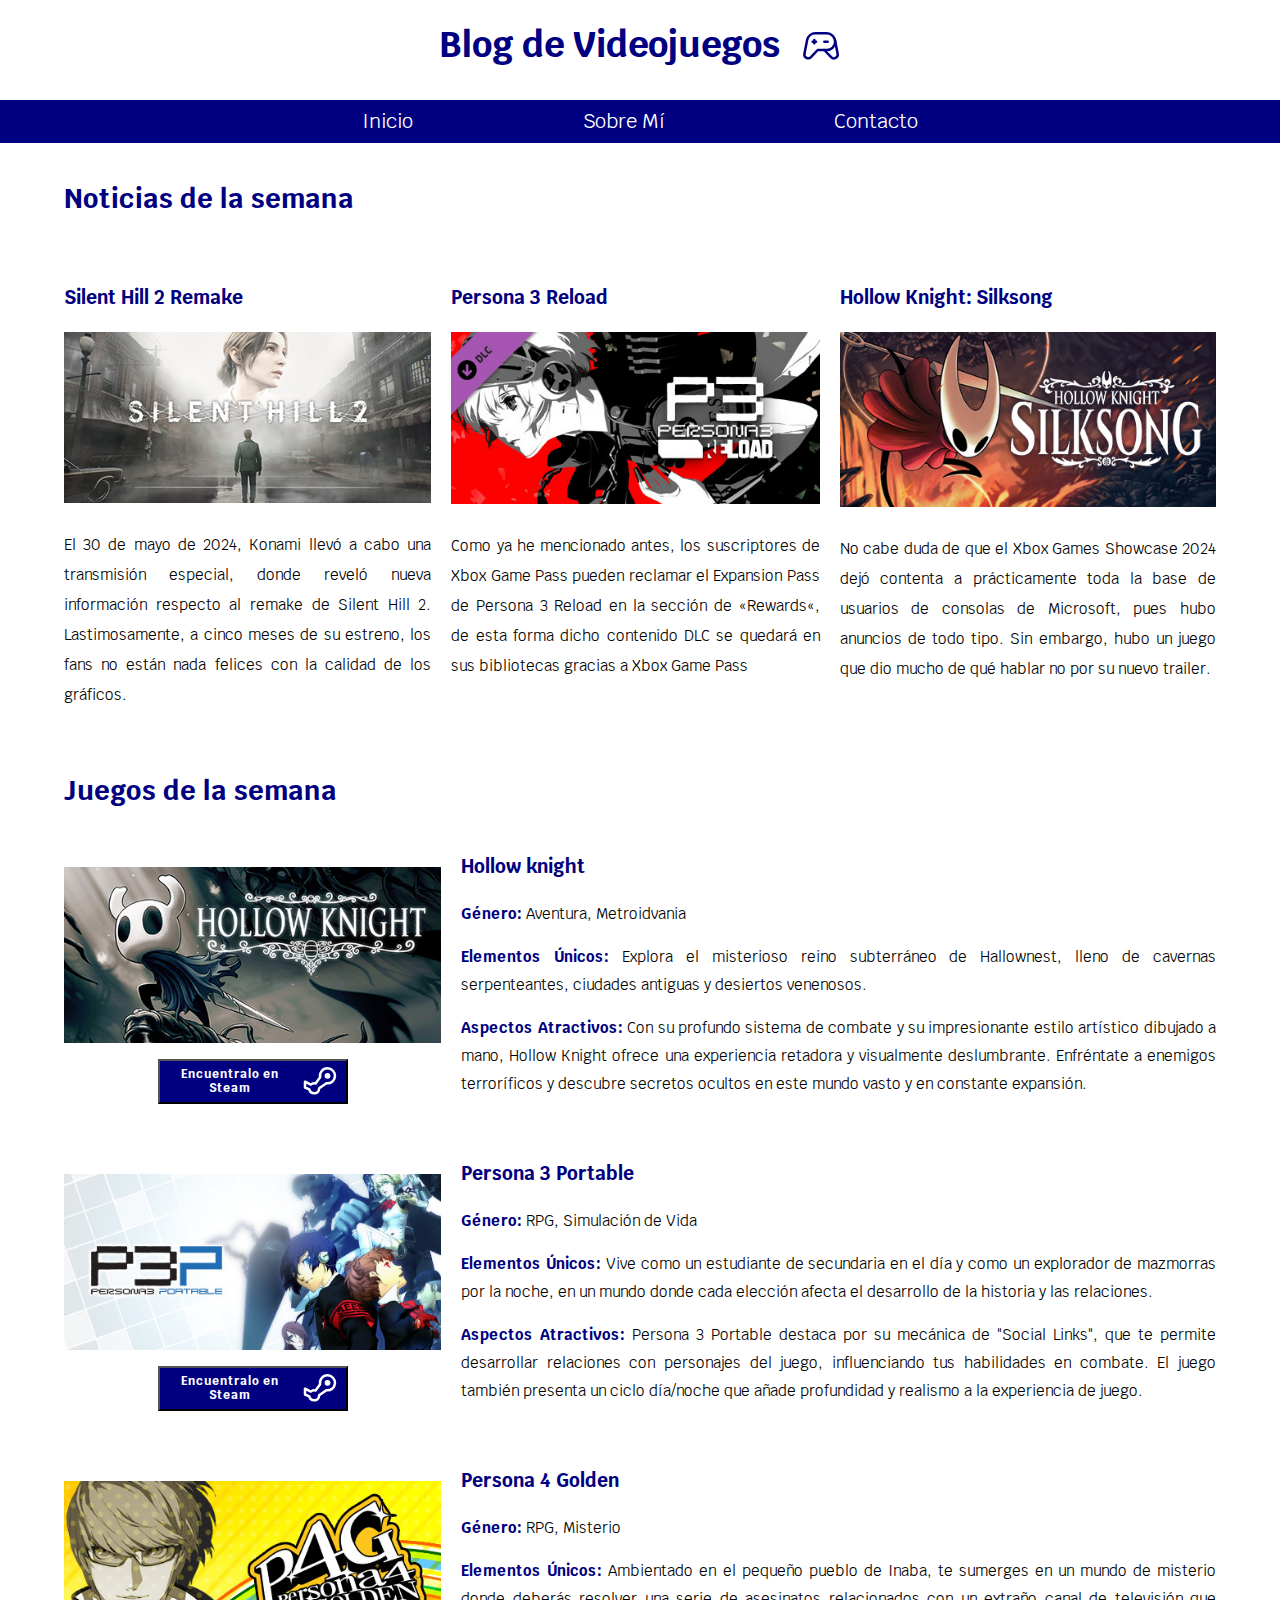
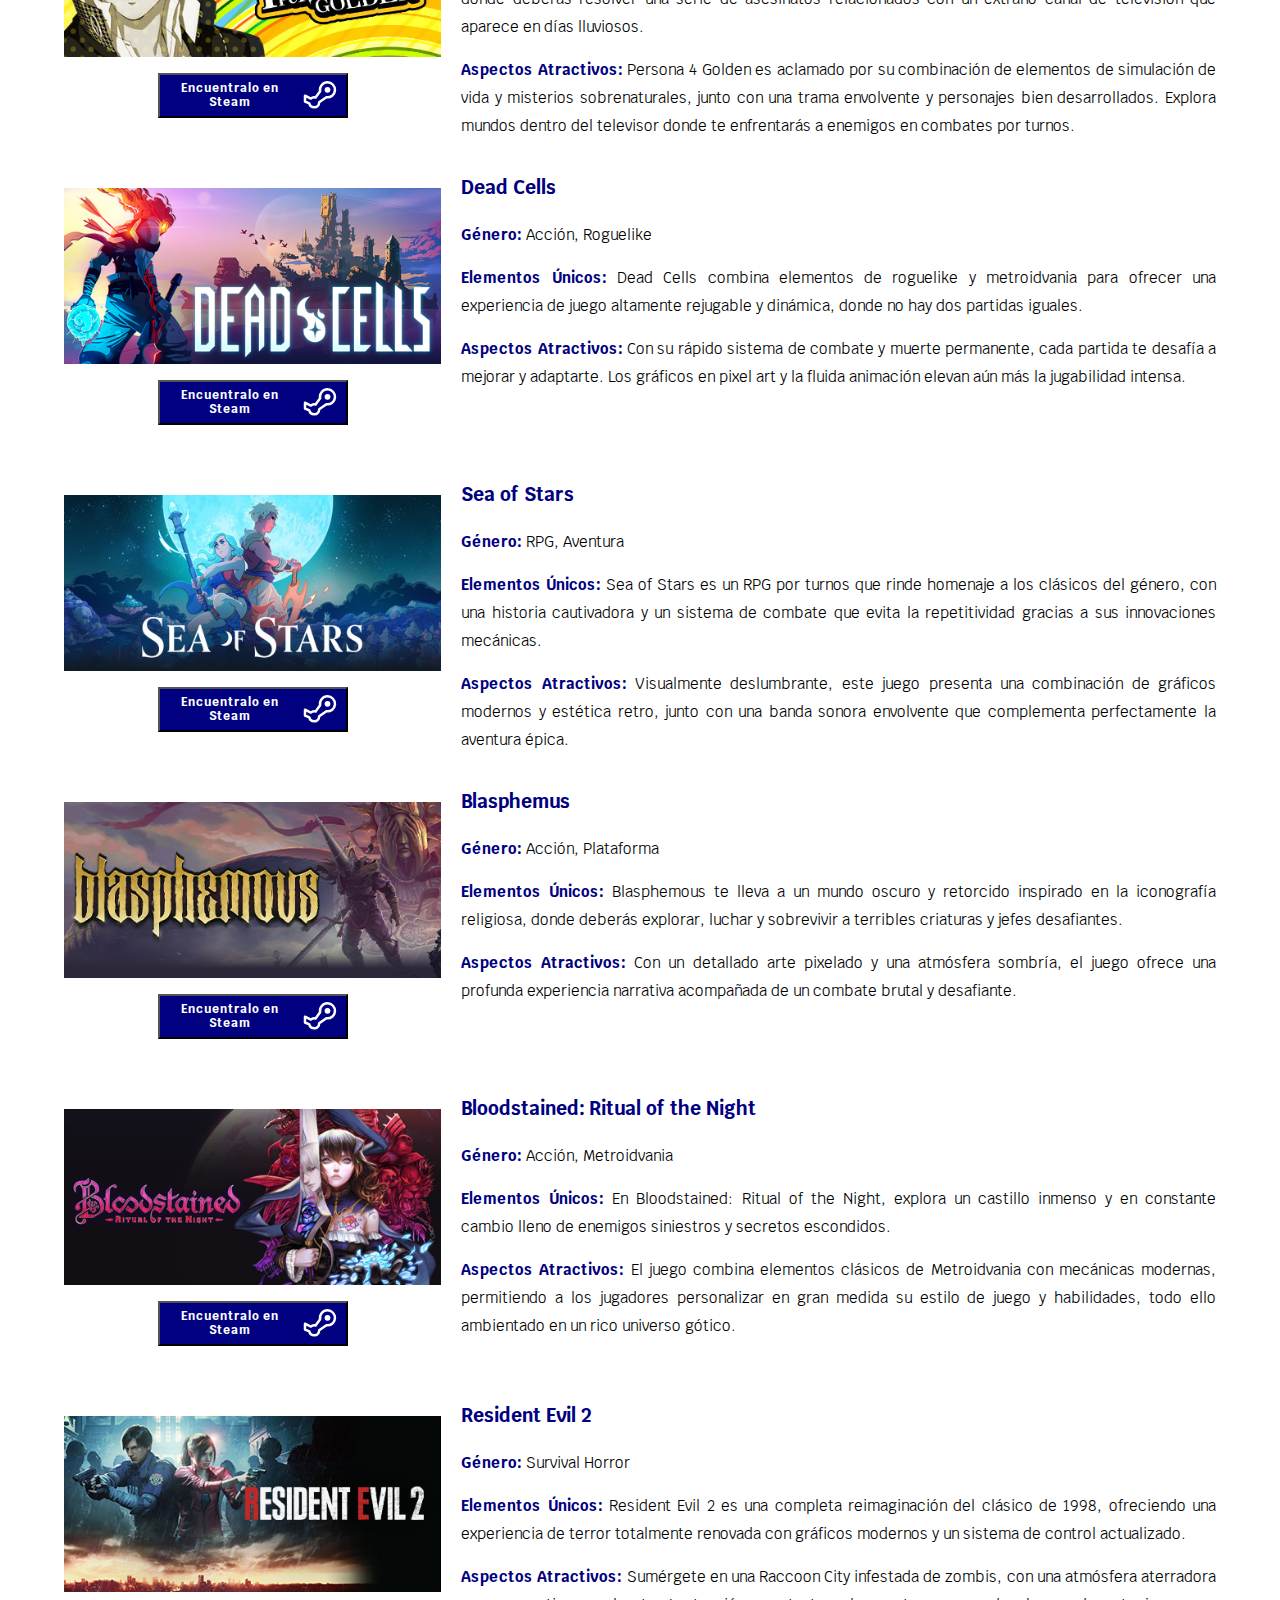
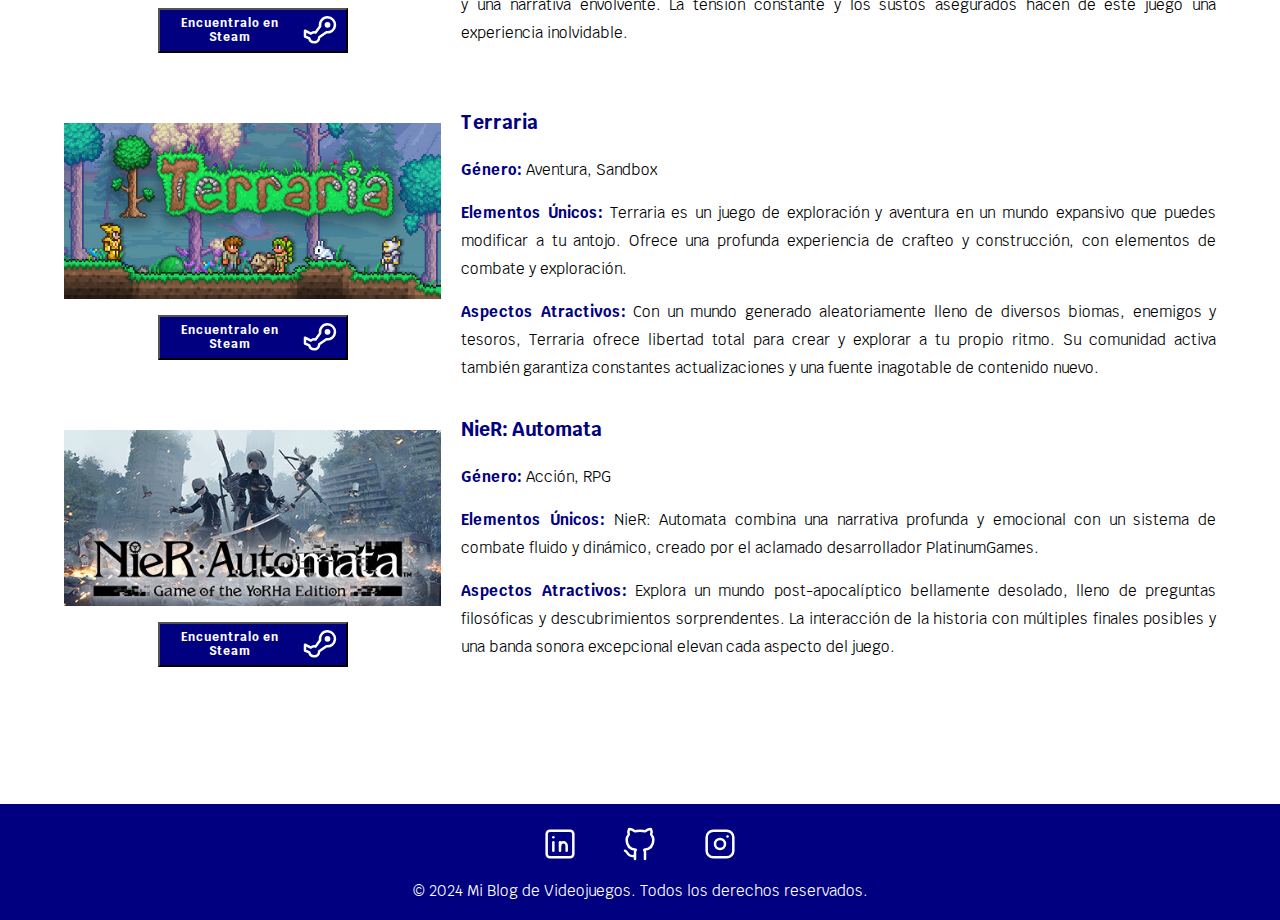
<file: index.html>
<!DOCTYPE html>
<html lang="en">
<head>
    <meta charset="UTF-8">
    <meta name="viewport" content="width=device-width, initial-scale=1.0">
    <title>Blog de Videojuegos</title>
    <link rel="preconnect" href="https://fonts.googleapis.com">
    <link rel="preconnect" href="https://fonts.gstatic.com" crossorigin>
    <link href="https://fonts.googleapis.com/css2?family=Krub:wght@400;700&display=swap" rel="stylesheet">
    <link rel="stylesheet" href="css/normalize.css"> <!-- Vincula una hoja de estilos para normalizar los estilos predeterminados del navegador -->
    <link rel="stylesheet" href="css/style.css">
</head>

<body>
    <header class="header">
        <div class="titulo__logo">
            <h1 class="titulo" style="text-align:center;">Blog de Videojuegos</h1>
            <svg xmlns="http://www.w3.org/2000/svg" class="icon icon-tabler icon-tabler-device-gamepad-2" width="40" height="40" viewBox="0 0 24 24" stroke-width="1.5" stroke="#000080" fill="none" stroke-linecap="round" stroke-linejoin="round">
                <path stroke="none" d="M0 0h24v24H0z" fill="none"/>
                <path d="M12 5h3.5a5 5 0 0 1 0 10h-5.5l-4.015 4.227a2.3 2.3 0 0 1 -3.923 -2.035l1.634 -8.173a5 5 0 0 1 4.904 -4.019h3.4z" />
                <path d="M14 15l4.07 4.284a2.3 2.3 0 0 0 3.925 -2.023l-1.6 -8.232" />
                <path d="M8 9v2" />
                <path d="M7 10h2" />
                <path d="M14 10h2" />
              </svg>
            
        </div>
            <nav class="navegacion">
      
                    <a class="navegacion__enlace"  href="index.html">Inicio</a>
                    <a class="navegacion__enlace" href="sobremi.html">Sobre Mí</a>
                    <a class="navegacion__enlace" href="index.html">Contacto</a>  
            </nav>
            
       
    </header>
    

    <div class="contenedor">
        <h2 style="margin: 4rem 0 0 0">Noticias de la semana</h2>
        <main>
            <div class="articulos__noticia">
                <article class="noticia">
                    <h3>Silent Hill 2 Remake</h3>
                        <img src="img/01.jpg" alt="">
                    <div class="noticia__descripcion">
                        <p>El 30 de mayo de 2024, Konami llevó a cabo una transmisión especial, donde reveló nueva información respecto al remake de Silent Hill 2. Lastimosamente, a cinco meses de su estreno, los fans no están nada felices con la calidad de los gráficos.</p>
        
                    </div>
                    
                </article>
                <article class="noticia">
                    <h3>Persona 3 Reload</h3>
                    <div class="noticia__imagen">
                        <img src="img/02.jpg" alt="">
                    </div>
                    <div class="noticia__descripcion">
                        <p>Como ya he mencionado antes, los suscriptores de Xbox Game Pass pueden reclamar el Expansion Pass de Persona 3 Reload en la sección de «Rewards«, de esta forma dicho contenido DLC se quedará en sus bibliotecas gracias a Xbox Game Pass</p>
        
                    </div>
                </article>
        
                <article class="noticia">
                    <h3>Hollow Knight: Silksong</h3>
                    <div class="noticia__imagen">
                        <img src="img/03.jpg" alt="">
        
                    </div>
                    <div class="noticia__descripcion">
                        <p>No cabe duda de que el Xbox Games Showcase 2024 dejó contenta a prácticamente toda la base de usuarios de consolas de Microsoft, pues hubo anuncios de todo tipo. Sin embargo, hubo un juego que dio mucho de qué hablar no por su nuevo trailer.</p>
        
                    </div>
               
        
                </article>
            
            </div>

            
    
    
        </main>


    </div>
    <h2 class="contenedor" style="margin-bottom: 2.8rem;">Juegos de la semana</h2>
            <div style="margin-bottom: 10rem;">
        
                <div class="contenedor__grid contenedor">
                    <div class="top">
                        <div >
                            <img src="img/1.jpg" alt="">
                            <!-- <button style="border-color: black; font-size: 1.2rem; font-weight: 700; background-color: #000080; color: white; margin: 0.5rem auto; display: flex;justify-content: center;gap: 0.5rem; align-items: center; height: 4.5rem; width: 19rem;">Encuentralo en Steam  -->
                            <button >Encuentralo en Steam 
                                <span>
                                   <div>
                                    <svg xmlns="http://www.w3.org/2000/svg" class="icon icon-tabler icon-tabler-brand-steam" width="40" height="40" viewBox="0 0 24 24" stroke-width="1.5" stroke="#ffffff" fill="none" stroke-linecap="round" stroke-linejoin="round">
                                        <path stroke="none" d="M0 0h24v24H0z" fill="none"/>
                                        <path d="M16.5 5a4.5 4.5 0 1 1 -.653 8.953l-4.347 3.009l0 .038a3 3 0 0 1 -2.824 3l-.176 0a3 3 0 0 1 -2.94 -2.402l-2.56 -1.098v-3.5l3.51 1.755a2.989 2.989 0 0 1 2.834 -.635l2.727 -3.818a4.5 4.5 0 0 1 4.429 -5.302z" />
                                        <circle cx="16.5" cy="9.5" r="1" fill="currentColor" />
                                      </svg>
                                   </div>
                               </span>
                           </button>
                          
                        </div>
                     
                    </div>
                    <div class="descripcion__juego">
                        <h3>Hollow knight</h3>
                        <!-- Hollow Knight -->
                        <p><strong>Género:</strong> Aventura, Metroidvania</p>
                        <p><strong>Elementos Únicos:</strong> Explora el misterioso reino subterráneo de Hallownest, lleno de cavernas serpenteantes, ciudades antiguas y desiertos venenosos.</p>
                        <p><strong>Aspectos Atractivos:</strong> Con su profundo sistema de combate y su impresionante estilo artístico dibujado a mano, Hollow Knight ofrece una experiencia retadora y visualmente deslumbrante. Enfréntate a enemigos terroríficos y descubre secretos ocultos en este mundo vasto y en constante expansión.</p>
                    </div>

                    <div class="top">
                        <div>
                            <img src="img/2.jpg" alt="">
                            <button >Encuentralo en Steam 
                                <span>
                                   <div>
                                    <svg xmlns="http://www.w3.org/2000/svg" class="icon icon-tabler icon-tabler-brand-steam" width="40" height="40" viewBox="0 0 24 24" stroke-width="1.5" stroke="#ffffff" fill="none" stroke-linecap="round" stroke-linejoin="round">
                                        <path stroke="none" d="M0 0h24v24H0z" fill="none"/>
                                        <path d="M16.5 5a4.5 4.5 0 1 1 -.653 8.953l-4.347 3.009l0 .038a3 3 0 0 1 -2.824 3l-.176 0a3 3 0 0 1 -2.94 -2.402l-2.56 -1.098v-3.5l3.51 1.755a2.989 2.989 0 0 1 2.834 -.635l2.727 -3.818a4.5 4.5 0 0 1 4.429 -5.302z" />
                                        <circle cx="16.5" cy="9.5" r="1" fill="currentColor" />
                                      </svg>
                                   </div>
                               </span>
                           </button>
                        </div>
                        
                    </div>
                    <div class="descripcion__juego">
                        <h3>Persona 3 Portable</h3>
                        <!-- Persona 3 Portable -->
                        <p><strong>Género:</strong> RPG, Simulación de Vida</p>
                        <p><strong>Elementos Únicos:</strong> Vive como un estudiante de secundaria en el día y como un explorador de mazmorras por la noche, en un mundo donde cada elección afecta el desarrollo de la historia y las relaciones.</p>
                        <p><strong>Aspectos Atractivos:</strong> Persona 3 Portable destaca por su mecánica de "Social Links", que te permite desarrollar relaciones con personajes del juego, influenciando tus habilidades en combate. El juego también presenta un ciclo día/noche que añade profundidad y realismo a la experiencia de juego.</p>

                  

                    </div>
                    <div class="top">
                        <div>
                            <img src="img/3.jpg" alt="">
                            <button >Encuentralo en Steam 
                                <span>
                                   <div>
                                    <svg xmlns="http://www.w3.org/2000/svg" class="icon icon-tabler icon-tabler-brand-steam" width="40" height="40" viewBox="0 0 24 24" stroke-width="1.5" stroke="#ffffff" fill="none" stroke-linecap="round" stroke-linejoin="round">
                                        <path stroke="none" d="M0 0h24v24H0z" fill="none"/>
                                        <path d="M16.5 5a4.5 4.5 0 1 1 -.653 8.953l-4.347 3.009l0 .038a3 3 0 0 1 -2.824 3l-.176 0a3 3 0 0 1 -2.94 -2.402l-2.56 -1.098v-3.5l3.51 1.755a2.989 2.989 0 0 1 2.834 -.635l2.727 -3.818a4.5 4.5 0 0 1 4.429 -5.302z" />
                                        <circle cx="16.5" cy="9.5" r="1" fill="currentColor" />
                                      </svg>
                                   </div>
                               </span>
                           </button>
                        </div>
                        
                    </div>
                    <div class="descripcion__juego">
                        <h3>Persona 4 Golden</h3>
                        <!-- Persona 4 Golden -->
                        <p><strong>Género:</strong> RPG, Misterio</p>
                        <p><strong>Elementos Únicos:</strong> Ambientado en el pequeño pueblo de Inaba, te sumerges en un mundo de misterio donde deberás resolver una serie de asesinatos relacionados con un extraño canal de televisión que aparece en días lluviosos.</p>
                        <p><strong>Aspectos Atractivos:</strong> Persona 4 Golden es aclamado por su combinación de elementos de simulación de vida y misterios sobrenaturales, junto con una trama envolvente y personajes bien desarrollados. Explora mundos dentro del televisor donde te enfrentarás a enemigos en combates por turnos.</p>

                    </div>

                    <div class="top">
                        <div>
                            <img src="img/4.jpg" alt="">
                            <button >Encuentralo en Steam 
                                <span>
                                   <div>
                                    <svg xmlns="http://www.w3.org/2000/svg" class="icon icon-tabler icon-tabler-brand-steam" width="40" height="40" viewBox="0 0 24 24" stroke-width="1.5" stroke="#ffffff" fill="none" stroke-linecap="round" stroke-linejoin="round">
                                        <path stroke="none" d="M0 0h24v24H0z" fill="none"/>
                                        <path d="M16.5 5a4.5 4.5 0 1 1 -.653 8.953l-4.347 3.009l0 .038a3 3 0 0 1 -2.824 3l-.176 0a3 3 0 0 1 -2.94 -2.402l-2.56 -1.098v-3.5l3.51 1.755a2.989 2.989 0 0 1 2.834 -.635l2.727 -3.818a4.5 4.5 0 0 1 4.429 -5.302z" />
                                        <circle cx="16.5" cy="9.5" r="1" fill="currentColor" />
                                      </svg>
                                   </div>
                               </span>
                           </button>
                        </div>
                        
                    </div>
                    <div class="descripcion__juego">
                        <h3>Dead Cells</h3>
                        <p><strong>Género:</strong> Acción, Roguelike</p>
                        <p><strong>Elementos Únicos:</strong> Dead Cells combina elementos de roguelike y metroidvania para ofrecer una experiencia de juego altamente rejugable y dinámica, donde no hay dos partidas iguales.</p>
                        <p><strong>Aspectos Atractivos:</strong> Con su rápido sistema de combate y muerte permanente, cada partida te desafía a mejorar y adaptarte. Los gráficos en pixel art y la fluida animación elevan aún más la jugabilidad intensa.</p>

                    </div>
                    <div class="top">
                        <div>
                            <img src="img/5.jpg" alt="">
                            <button >Encuentralo en Steam 
                                <span>
                                   <div>
                                    <svg xmlns="http://www.w3.org/2000/svg" class="icon icon-tabler icon-tabler-brand-steam" width="40" height="40" viewBox="0 0 24 24" stroke-width="1.5" stroke="#ffffff" fill="none" stroke-linecap="round" stroke-linejoin="round">
                                        <path stroke="none" d="M0 0h24v24H0z" fill="none"/>
                                        <path d="M16.5 5a4.5 4.5 0 1 1 -.653 8.953l-4.347 3.009l0 .038a3 3 0 0 1 -2.824 3l-.176 0a3 3 0 0 1 -2.94 -2.402l-2.56 -1.098v-3.5l3.51 1.755a2.989 2.989 0 0 1 2.834 -.635l2.727 -3.818a4.5 4.5 0 0 1 4.429 -5.302z" />
                                        <circle cx="16.5" cy="9.5" r="1" fill="currentColor" />
                                      </svg>
                                   </div>
                               </span>
                           </button>
                        </div>
                        
                    </div>

                    <div class="descripcion__juego">
                        <h3>Sea of Stars</h3>

                        <p><strong>Género:</strong> RPG, Aventura</p>
                        <p><strong>Elementos Únicos:</strong> Sea of Stars es un RPG por turnos que rinde homenaje a los clásicos del género, con una historia cautivadora y un sistema de combate que evita la repetitividad gracias a sus innovaciones mecánicas.</p>
                        <p><strong>Aspectos Atractivos:</strong> Visualmente deslumbrante, este juego presenta una combinación de gráficos modernos y estética retro, junto con una banda sonora envolvente que complementa perfectamente la aventura épica.</p>
                    </div>
                    <div class="top">
                        <div>
                            <img src="img/6.jpg" alt="">
                            <button >Encuentralo en Steam 
                                <span>
                                   <div>
                                    <svg xmlns="http://www.w3.org/2000/svg" class="icon icon-tabler icon-tabler-brand-steam" width="40" height="40" viewBox="0 0 24 24" stroke-width="1.5" stroke="#ffffff" fill="none" stroke-linecap="round" stroke-linejoin="round">
                                        <path stroke="none" d="M0 0h24v24H0z" fill="none"/>
                                        <path d="M16.5 5a4.5 4.5 0 1 1 -.653 8.953l-4.347 3.009l0 .038a3 3 0 0 1 -2.824 3l-.176 0a3 3 0 0 1 -2.94 -2.402l-2.56 -1.098v-3.5l3.51 1.755a2.989 2.989 0 0 1 2.834 -.635l2.727 -3.818a4.5 4.5 0 0 1 4.429 -5.302z" />
                                        <circle cx="16.5" cy="9.5" r="1" fill="currentColor" />
                                      </svg>
                                   </div>
                               </span>
                           </button>
                        </div>
                        
                    </div>

                    <div class="descripcion__juego">
                        <h3>Blasphemus</h3>
                        <p><strong>Género:</strong> Acción, Plataforma</p>
                        <p><strong>Elementos Únicos:</strong> Blasphemous te lleva a un mundo oscuro y retorcido inspirado en la iconografía religiosa, donde deberás explorar, luchar y sobrevivir a terribles criaturas y jefes desafiantes.</p>
                        <p><strong>Aspectos Atractivos:</strong> Con un detallado arte pixelado y una atmósfera sombría, el juego ofrece una profunda experiencia narrativa acompañada de un combate brutal y desafiante.</p>


                    </div>
                    <div class="top">
                        <div>
                            <img src="img/7.jpg" alt="">
                            <button >Encuentralo en Steam 
                                <span>
                                   <div>
                                    <svg xmlns="http://www.w3.org/2000/svg" class="icon icon-tabler icon-tabler-brand-steam" width="40" height="40" viewBox="0 0 24 24" stroke-width="1.5" stroke="#ffffff" fill="none" stroke-linecap="round" stroke-linejoin="round">
                                        <path stroke="none" d="M0 0h24v24H0z" fill="none"/>
                                        <path d="M16.5 5a4.5 4.5 0 1 1 -.653 8.953l-4.347 3.009l0 .038a3 3 0 0 1 -2.824 3l-.176 0a3 3 0 0 1 -2.94 -2.402l-2.56 -1.098v-3.5l3.51 1.755a2.989 2.989 0 0 1 2.834 -.635l2.727 -3.818a4.5 4.5 0 0 1 4.429 -5.302z" />
                                        <circle cx="16.5" cy="9.5" r="1" fill="currentColor" />
                                      </svg>
                                   </div>
                               </span>
                           </button>
                        </div>
                        
                    </div>
                    <div class="descripcion__juego">
                        <h3>Bloodstained: Ritual of the Night</h3>
                        <p><strong>Género:</strong> Acción, Metroidvania</p>
                        <p><strong>Elementos Únicos:</strong> En Bloodstained: Ritual of the Night, explora un castillo inmenso y en constante cambio lleno de enemigos siniestros y secretos escondidos.</p>
                        <p><strong>Aspectos Atractivos:</strong> El juego combina elementos clásicos de Metroidvania con mecánicas modernas, permitiendo a los jugadores personalizar en gran medida su estilo de juego y habilidades, todo ello ambientado en un rico universo gótico.</p>


                    </div>
                    <div class="top">
                        <div>
                            <img src="img/8.jpg" alt="">
                            <button >Encuentralo en Steam 
                                <span>
                                   <div>
                                    <svg xmlns="http://www.w3.org/2000/svg" class="icon icon-tabler icon-tabler-brand-steam" width="40" height="40" viewBox="0 0 24 24" stroke-width="1.5" stroke="#ffffff" fill="none" stroke-linecap="round" stroke-linejoin="round">
                                        <path stroke="none" d="M0 0h24v24H0z" fill="none"/>
                                        <path d="M16.5 5a4.5 4.5 0 1 1 -.653 8.953l-4.347 3.009l0 .038a3 3 0 0 1 -2.824 3l-.176 0a3 3 0 0 1 -2.94 -2.402l-2.56 -1.098v-3.5l3.51 1.755a2.989 2.989 0 0 1 2.834 -.635l2.727 -3.818a4.5 4.5 0 0 1 4.429 -5.302z" />
                                        <circle cx="16.5" cy="9.5" r="1" fill="currentColor" />
                                      </svg>
                                   </div>
                               </span>
                           </button>
                        </div>
                        
                    </div>
                    <div class="descripcion__juego">
                        <h3>Resident Evil 2</h3>
                        <p><strong>Género:</strong> Survival Horror</p>
                        <p><strong>Elementos Únicos:</strong> Resident Evil 2 es una completa reimaginación del clásico de 1998, ofreciendo una experiencia de terror totalmente renovada con gráficos modernos y un sistema de control actualizado.</p>
                        <p><strong>Aspectos Atractivos:</strong> Sumérgete en una Raccoon City infestada de zombis, con una atmósfera aterradora y una narrativa envolvente. La tensión constante y los sustos asegurados hacen de este juego una experiencia inolvidable.</p>

                    </div>
                    <div class="top">
                        <div>
                            <img src="img/9.jpg" alt="">
                            <button >Encuentralo en Steam 
                                <span>
                                   <div>
                                    <svg xmlns="http://www.w3.org/2000/svg" class="icon icon-tabler icon-tabler-brand-steam" width="40" height="40" viewBox="0 0 24 24" stroke-width="1.5" stroke="#ffffff" fill="none" stroke-linecap="round" stroke-linejoin="round">
                                        <path stroke="none" d="M0 0h24v24H0z" fill="none"/>
                                        <path d="M16.5 5a4.5 4.5 0 1 1 -.653 8.953l-4.347 3.009l0 .038a3 3 0 0 1 -2.824 3l-.176 0a3 3 0 0 1 -2.94 -2.402l-2.56 -1.098v-3.5l3.51 1.755a2.989 2.989 0 0 1 2.834 -.635l2.727 -3.818a4.5 4.5 0 0 1 4.429 -5.302z" />
                                        <circle cx="16.5" cy="9.5" r="1" fill="currentColor" />
                                      </svg>
                                   </div>
                               </span>
                           </button>
                        </div>
                        
                    </div>
                    <div class="descripcion__juego">
                        <h3>Terraria</h3>
                        <p><strong>Género:</strong> Aventura, Sandbox</p>
                        <p><strong>Elementos Únicos:</strong> Terraria es un juego de exploración y aventura en un mundo expansivo que puedes modificar a tu antojo. Ofrece una profunda experiencia de crafteo y construcción, con elementos de combate y exploración.</p>
                        <p><strong>Aspectos Atractivos:</strong> Con un mundo generado aleatoriamente lleno de diversos biomas, enemigos y tesoros, Terraria ofrece libertad total para crear y explorar a tu propio ritmo. Su comunidad activa también garantiza constantes actualizaciones y una fuente inagotable de contenido nuevo.</p>


                    </div>
                    <div class="top">
                        <div>
                            <img src="img/10.jpg" alt="">
                            <button >Encuentralo en Steam 
                                <span>
                                   <div>
                                    <svg xmlns="http://www.w3.org/2000/svg" class="icon icon-tabler icon-tabler-brand-steam" width="40" height="40" viewBox="0 0 24 24" stroke-width="1.5" stroke="#ffffff" fill="none" stroke-linecap="round" stroke-linejoin="round">
                                        <path stroke="none" d="M0 0h24v24H0z" fill="none"/>
                                        <path d="M16.5 5a4.5 4.5 0 1 1 -.653 8.953l-4.347 3.009l0 .038a3 3 0 0 1 -2.824 3l-.176 0a3 3 0 0 1 -2.94 -2.402l-2.56 -1.098v-3.5l3.51 1.755a2.989 2.989 0 0 1 2.834 -.635l2.727 -3.818a4.5 4.5 0 0 1 4.429 -5.302z" />
                                        <circle cx="16.5" cy="9.5" r="1" fill="currentColor" />
                                      </svg>
                                   </div>
                               </span>
                           </button>
                        </div>
                        
                    </div>
                    <div class="descripcion__juego">
                        <h3>NieR: Automata</h3>
                        <p><strong>Género:</strong> Acción, RPG</p>
                        <p><strong>Elementos Únicos:</strong> NieR: Automata combina una narrativa profunda y emocional con un sistema de combate fluido y dinámico, creado por el aclamado desarrollador PlatinumGames.</p>
                        <p><strong>Aspectos Atractivos:</strong> Explora un mundo post-apocalíptico bellamente desolado, lleno de preguntas filosóficas y descubrimientos sorprendentes. La interacción de la historia con múltiples finales posibles y una banda sonora excepcional elevan cada aspecto del juego.</p>


                    </div>

                   



                </div>




            </div>
            
   
       
            <footer class="footer">
                <div class="iconos">
                    <div class="icono__linkedin">
                        <a href="https://www.linkedin.com/in/luis-valencia-5b9b7021a?utm_source=share&utm_campaign=share_via&utm_content=profile&utm_medium=android_app"> 
                            <svg xmlns="http://www.w3.org/2000/svg" class="icon icon-tabler icon-tabler-brand-linkedin" width="40" height="40" viewBox="0 0 24 24" stroke-width="1.5" stroke="#ffffff" fill="none" stroke-linecap="round" stroke-linejoin="round">
                                <path stroke="none" d="M0 0h24v24H0z" fill="none"/>
                                <path d="M4 4m0 2a2 2 0 0 1 2 -2h12a2 2 0 0 1 2 2v12a2 2 0 0 1 -2 2h-12a2 2 0 0 1 -2 -2z" />
                                <path d="M8 11l0 5" />
                                <path d="M8 8l0 .01" />
                                <path d="M12 16l0 -5" />
                                <path d="M16 16v-3a2 2 0 0 0 -4 0" />
                              </svg>
                        </a>
                          <!-- <h3>Linkedin</h3> -->
                    </div>
        
                    <div class="icono__github">
                        <a href="https://github.com/stalin246"> 
                            <svg xmlns="http://www.w3.org/2000/svg" class="icon icon-tabler icon-tabler-brand-github" width="40" height="40" viewBox="0 0 24 24" stroke-width="1.5" stroke="#ffffff" fill="none" stroke-linecap="round" stroke-linejoin="round">
                                <path stroke="none" d="M0 0h24v24H0z" fill="none"/>
                                <path d="M9 19c-4.3 1.4 -4.3 -2.5 -6 -3m12 5v-3.5c0 -1 .1 -1.4 -.5 -2c2.8 -.3 5.5 -1.4 5.5 -6a4.6 4.6 0 0 0 -1.3 -3.2a4.2 4.2 0 0 0 -.1 -3.2s-1.1 -.3 -3.5 1.3a12.3 12.3 0 0 0 -6.2 0c-2.4 -1.6 -3.5 -1.3 -3.5 -1.3a4.2 4.2 0 0 0 -.1 3.2a4.6 4.6 0 0 0 -1.3 3.2c0 4.6 2.7 5.7 5.5 6c-.6 .6 -.6 1.2 -.5 2v3.5" />
                              </svg>
                        </a>
                      <!-- <h3>GitHub</h3> -->
                    </div>
        
                    <div class="iconos__instagram">
                        <a href="https://www.instagram.com/stalin_v24?igsh=NXdjN3hidHIxMXJl"> 
                            <svg xmlns="http://www.w3.org/2000/svg" class="icon icon-tabler icon-tabler-brand-instagram" width="40" height="40" viewBox="0 0 24 24" stroke-width="1.5" stroke="#ffffff" fill="none" stroke-linecap="round" stroke-linejoin="round">
                                <path stroke="none" d="M0 0h24v24H0z" fill="none"/>
                                <path d="M4 4m0 4a4 4 0 0 1 4 -4h8a4 4 0 0 1 4 4v8a4 4 0 0 1 -4 4h-8a4 4 0 0 1 -4 -4z" />
                                <path d="M12 12m-3 0a3 3 0 1 0 6 0a3 3 0 1 0 -6 0" />
                                <path d="M16.5 7.5l0 .01" />
                              </svg>
                        </a>
                    </div>
        
                </div>
                  <p style="margin: 0;">© 2024 Mi Blog de Videojuegos. Todos los derechos reservados.</p>
                  
            </footer>


</body>
</html>
</file>
<file: css/style.css>
:root {
    --azulOscuro: #000080; /* Define un color azul oscuro como variable para uso en todo el documento */
    --azulClaro: #9eb5d9;  /* Define un color azul claro como variable para uso en todo el documento */
}

html {
    box-sizing: border-box;  /* Ajusta el modelo de caja para que el ancho y alto incluyan el padding y el borde */
    font-size: 62.5%;  /* Establece el tamaño de fuente base a 10px (62.5% de 16px, tamaño predeterminado del navegador) */
}

*, *:before, *:after {
    box-sizing: inherit; /* Hereda el modelo de caja del elemento raíz, asegurando consistencia en toda la página */
}

body {
    font-family: 'Krub', sans-serif; /* Establece la familia de fuentes principal del cuerpo del documento */
    background-image: linear-gradient(to top, #bdaaaa 0%, var(--blanco) 100%); /* Crea un gradiente de fondo desde un tono claro a blanco */
}

/* Establecimiento de tamaños específicos para cada nivel de encabezado */
h1 {
    font-size: 3.6rem; /* Tamaño de fuente para <h1> */
    color: var(--azulOscuro); /* Color de texto usando la variable azul oscuro */
}
h2 {
    font-size: 2.7rem; /* Tamaño de fuente para <h2> */
    color: var(--azulOscuro); /* Color de texto usando la variable azul oscuro */
}
h3 {
    font-size: 1.9rem; /* Tamaño de fuente para <h3> */
    color: var(--azulOscuro); /* Color de texto usando la variable azul oscuro */
}
strong {
    color: var(--azulOscuro); /* Color de texto en negrita usando la variable azul oscuro */
}

p {
    font-size: 1.5rem; /* Tamaño de fuente para <p> */
}
a {
    font-size: 2rem; /* Tamaño de fuente para <a> */
}

img {
    max-width: 100%; /* Asegura que las imágenes no sean más grandes que su contenedor */
}

.titulo__logo {
    display: block; /* Establece el elemento como bloque para que ocupe su propia línea */
    text-align: center; /* Alinea el texto al centro */
    margin-bottom: 1rem; /* Añade un margen inferior de 1rem */
    color: var(--azulOscuro); /* Color de texto usando la variable azul oscuro */
}



@media (min-width: 768px) {
    .titulo__logo {
        display: flex; /* Cambia el modo de visualización a flex para mejorar la alineación de los elementos internos */
        align-items: center; /* Centra verticalmente los elementos dentro del contenedor */
        justify-content: center; /* Centra horizontalmente los elementos dentro del contenedor */
        gap: 2rem; /* Establece una separación de 2rem entre los elementos dentro del contenedor */
    }
}

.contenedor {
    width: min(90%, 120rem); /* Establece un ancho máximo de 120rem o 90% del ancho del viewport, lo que sea menor */
    margin: 0 auto; /* Centra el contenedor horizontalmente dentro de su elemento padre */
}

.navegacion {
    background-color: #000080; /* Establece un fondo azul oscuro para la navegación */
}

@media (min-width: 768px) {
    .navegacion {
        display: flex; /* Usa flexbox para organizar los enlaces de la navegación */
        justify-content: center; /* Alinea los elementos de la navegación al centro horizontalmente */
        align-items: center; /* Alinea los elementos de la navegación al centro verticalmente */
        gap: 15rem; /* Establece una separación de 15rem entre cada elemento de la navegación */
        background-color: var(--azulOscuro); /* Utiliza la variable CSS para el color de fondo */
    }
}

.navegacion__enlace {
    display: block; /* Establece el enlace como un bloque para que ocupe toda la línea */
    text-align: center; /* Centra el texto del enlace */
    align-items: center; /* Alinea los ítems al centro, aunque no tiene efecto porque no está en un contenedor flex */
    text-decoration: none; /* Elimina el subrayado del enlace */
    color: white; /* Establece el color del texto a blanco */
    padding: 1rem; /* Añade relleno alrededor del texto del enlace */
}

.navegacion__enlace:hover {
    background-color: var(--azulClaro); /* Cambia el fondo a azul claro cuando se pasa el mouse sobre el enlace */
}


.articulos__noticia {
    text-align: justify; /* Alinea el texto de manera justificada */
    line-height: 3rem; /* Establece la altura de línea para mejorar la legibilidad del texto */
}

@media (min-width: 768px) {
    .articulos__noticia {
        display: flex; /* Utiliza flexbox para organizar los artículos como elementos flexibles */
        margin: 5rem auto; /* Centra el artículo horizontalmente con un margen superior e inferior de 5rem */
        gap: 2rem; /* Espacio de 2rem entre elementos del flexbox */
        text-align: justify; /* Mantiene el texto justificado incluso en vista más amplia */
    }
}

.contenedor__grid {
    text-align: justify; /* Alinea el texto de manera justificada */
    line-height: 2.8rem; /* Establece la altura de línea para el contenedor */
}

.top {
    display: grid; /* Utiliza el diseño de cuadrícula */
    align-items: center; /* Centra los elementos verticalmente dentro de la cuadrícula */
}

button{
    border-color: black; 
    font-size: 1.2rem; 
    font-weight: 700; 
    background-color: #000080; 
    color: white; 
    margin: 0.5rem auto; 
    display: flex;
    justify-content: center;
    gap: 0.5rem; 
    align-items: center; height: 4.5rem; 
    width: 19rem;
}


@media (min-width: 768px) {
    .contenedor__grid {
        display: grid; /* Activa el diseño de cuadrícula */
        grid-template-columns: 1fr 2fr; /* Divide las columnas en fracciones */
        grid-template-rows: repeat(10, 1fr); /* Define 10 filas de tamaño igual */
        column-gap: 2rem; /* Espacio de 2rem entre las columnas */
        text-align: justify; /* Mantiene el texto justificado */
    }
    .top {
        margin: 2rem auto; /* Centra el contenedor top horizontalmente con un margen superior e inferior de 2rem */
    }
}

.footer {
    text-align: center; /* Centra el texto del pie de página */
    padding: 2rem; /* Añade un relleno de 2rem */
    background-color: var(--azulOscuro); /* Color de fondo usando la variable CSS */
    color: white; /* Color de texto blanco */
    max-width: 100%; /* Asegura que el pie de página no exceda el ancho del viewport */
}

.iconos {
    display: flex; /* Utiliza flexbox para organizar los iconos */
    justify-content: center; /* Centra los iconos horizontalmente */
    gap: 4rem; /* Espacio de 4rem entre los iconos */
    color: white; /* Color de los iconos en blanco */
    margin-bottom: 1.3rem; /* Margen inferior de 1.3rem */
}

.perfil {
    text-align: center; /* Centra el contenido del perfil */
}

.perfil__imagen {
    max-width: 40%; /* Limita el ancho máximo de la imagen del perfil al 40% */
    border-radius: 50rem; /* Hace que la imagen sea circular */
}

#texto__sobremi {
    line-height: 4rem; /* Establece la altura de línea para mejorar la legibilidad */
    text-align: justify; /* Alinea el texto de manera justificada */
}

@media (min-width: 768px) {
    .contenedor__sobremi {
        display: grid; /* Usa el diseño de cuadrícula */
        column-gap: 1.1rem; /* Espacio entre columnas de 1.1rem */
        margin-top: 5rem; /* Margen superior de 5rem */
        margin-bottom: 4rem; /* Margen inferior de 4rem */
        grid-template-columns: 0.8fr 3fr; /* Proporción de columnas en la cuadrícula */
        grid-template-rows: repeat(2, 1fr); /* Define dos filas de tamaño igual */
        align-items: center; /* Alineación vertical de los elementos */
    }
    .tercero {
        grid-column: 1/3; /* Hace que el elemento ocupe las dos columnas */
    }
    .perfil__imagen {
        max-width: 100%; /* Aumenta el tamaño máximo de la imagen al 100% */
        align-items: center; /* Alinea el contenido verticalmente */
        border-radius: 50%; /* Hace que la imagen sea completamente circular */
    }
}
</file>
